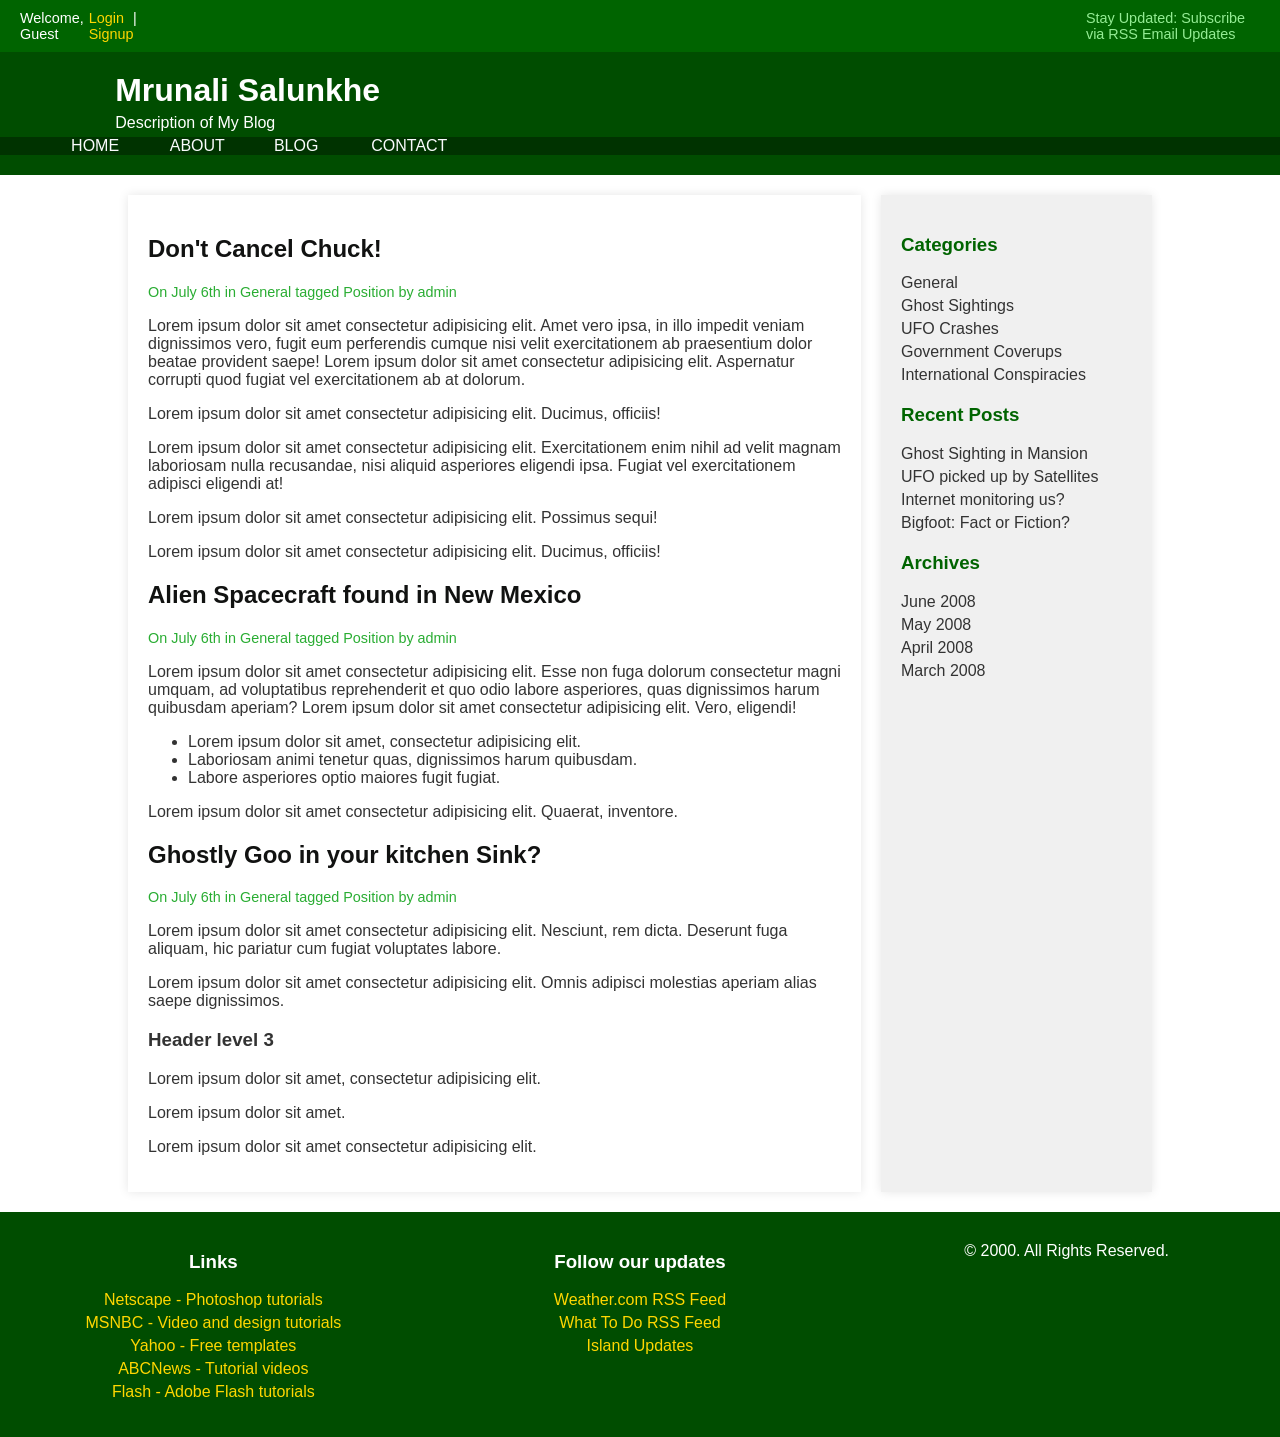
<file: tasks/static/index.html>
<!DOCTYPE html>
<html lang="en">
<head>
    <meta charset="UTF-8">
    <meta name="viewport" content="width=device-width, initial-scale=1.0">
    <title>Mrunali Salunkhe</title>
    <link rel="stylesheet" href="style.css">
</head>
<body>
    <div class="header">
        <span class="welcome-message">Welcome, Guest</span>
        <span class="login"><a href="#">Login</a> | <a href="#">Signup</a></span>
        <a href="#" class="subscribe">Stay Updated: Subscribe via RSS Email Updates</a>
    </div>
    <div class="main">
        <header>
            <h1>Mrunali Salunkhe</h1>
            <p>Description of My Blog</p>
            <nav>
                <ul>
                    <li ><a href="#">     HOME</a></li>
                    <li><a href="#">      ABOUT</a></li>
                    <li><a href="#">      BLOG</a></li>
                    <li><a href="#">      CONTACT</a></li>
                    
                </ul>
            </nav>
        </header>
        <div class="content">
            <article>
                <h2>Don't Cancel Chuck!</h2>
                <p><span class="date">On July 6th in General tagged Position by admin</span></p>
                <p>Lorem ipsum dolor sit amet consectetur adipisicing elit. Amet vero ipsa, in illo impedit veniam dignissimos vero, fugit eum perferendis cumque nisi velit exercitationem ab praesentium dolor beatae provident saepe! Lorem ipsum dolor sit amet consectetur adipisicing elit. Aspernatur corrupti quod fugiat vel exercitationem ab at dolorum.</p>
                <p>Lorem ipsum dolor sit amet consectetur adipisicing elit. Ducimus, officiis!</p>
                <p>Lorem ipsum dolor sit amet consectetur adipisicing elit. Exercitationem enim nihil ad velit magnam laboriosam nulla recusandae, nisi aliquid asperiores eligendi ipsa. Fugiat vel exercitationem adipisci eligendi at!</p>
                <p>Lorem ipsum dolor sit amet consectetur adipisicing elit. Possimus sequi!</p>
                <p>Lorem ipsum dolor sit amet consectetur adipisicing elit. Ducimus, officiis!</p>

                <h2>Alien Spacecraft found in New Mexico</h2>
                <p><span class="date">On July 6th in General tagged Position by admin</span></p>
                <p>Lorem ipsum dolor sit amet consectetur adipisicing elit. Esse non fuga dolorum consectetur magni umquam, ad voluptatibus reprehenderit et quo odio labore asperiores, quas dignissimos harum quibusdam aperiam? Lorem ipsum dolor sit amet consectetur adipisicing elit. Vero, eligendi!</p>
                <ul>
                    <li>Lorem ipsum dolor sit amet, consectetur adipisicing elit.</li>
                    <li>Laboriosam animi tenetur quas, dignissimos harum quibusdam.</li>
                    <li>Labore asperiores optio maiores fugit fugiat.</li>
                </ul>
                <p>Lorem ipsum dolor sit amet consectetur adipisicing elit. Quaerat, inventore.</p>

                <h2>Ghostly Goo in your kitchen Sink?</h2>
                <p><span class="date">On July 6th in General tagged Position by admin</span></p>
                <p>Lorem ipsum dolor sit amet consectetur adipisicing elit. Nesciunt, rem dicta. Deserunt fuga aliquam, hic pariatur cum fugiat voluptates labore.</p>
                <p>Lorem ipsum dolor sit amet consectetur adipisicing elit. Omnis adipisci molestias aperiam alias saepe dignissimos.</p>

                <h3>Header level 3</h3>
                <p>Lorem ipsum dolor sit amet, consectetur adipisicing elit.</p>
                <p>Lorem ipsum dolor sit amet.</p>
                <p>Lorem ipsum dolor sit amet consectetur adipisicing elit.</p>
            </article>
            <aside>
                <div class="sidebar-section">
                    <h3>Categories</h3>
                    <ul>
                        <li>General</li>
                        <li>Ghost Sightings</li>
                        <li>UFO Crashes</li>
                        <li>Government Coverups</li>
                        <li>International Conspiracies</li>
                    </ul>
                </div>
                <div class="sidebar-section">
                    <h3>Recent Posts</h3>
                    <ul>
                        <li>Ghost Sighting in Mansion</li>
                        <li>UFO picked up by Satellites</li>
                        <li>Internet monitoring us?</li>
                        <li>Bigfoot: Fact or Fiction?</li>
                    </ul>
                </div>
                <div class="sidebar-section">
                    <h3>Archives</h3>
                    <ul>
                        <li>June 2008</li>
                        <li>May 2008</li>
                        <li>April 2008</li>
                        <li>March 2008</li>
                    </ul>
                </div>
            </aside>
        </div>
    </div>
    <footer>
        <div class="footer-section">
            <h3>Links</h3>
            <ul>
                <li><a href="#">Netscape - Photoshop tutorials</a></li>
                <li><a href="#">MSNBC - Video and design tutorials</a></li>
                <li><a href="#">Yahoo - Free templates</a></li>
                <li><a href="#">ABCNews - Tutorial videos</a></li>
                <li><a href="#">Flash - Adobe Flash tutorials</a></li>
            </ul>
        </div>
        <div class="footer-section">
            <h3>Follow our updates</h3>
            <ul>
                <li><a href="#">Weather.com RSS Feed</a></li>
                <li><a href="#">What To Do RSS Feed</a></li>
                <li><a href="#">Island Updates</a></li>
            </ul>
        </div>
        <div class="footer-section">
            <p>&copy; 2000. All Rights Reserved.</p>
        </div>
    </footer>
</body>
</html>
</file>
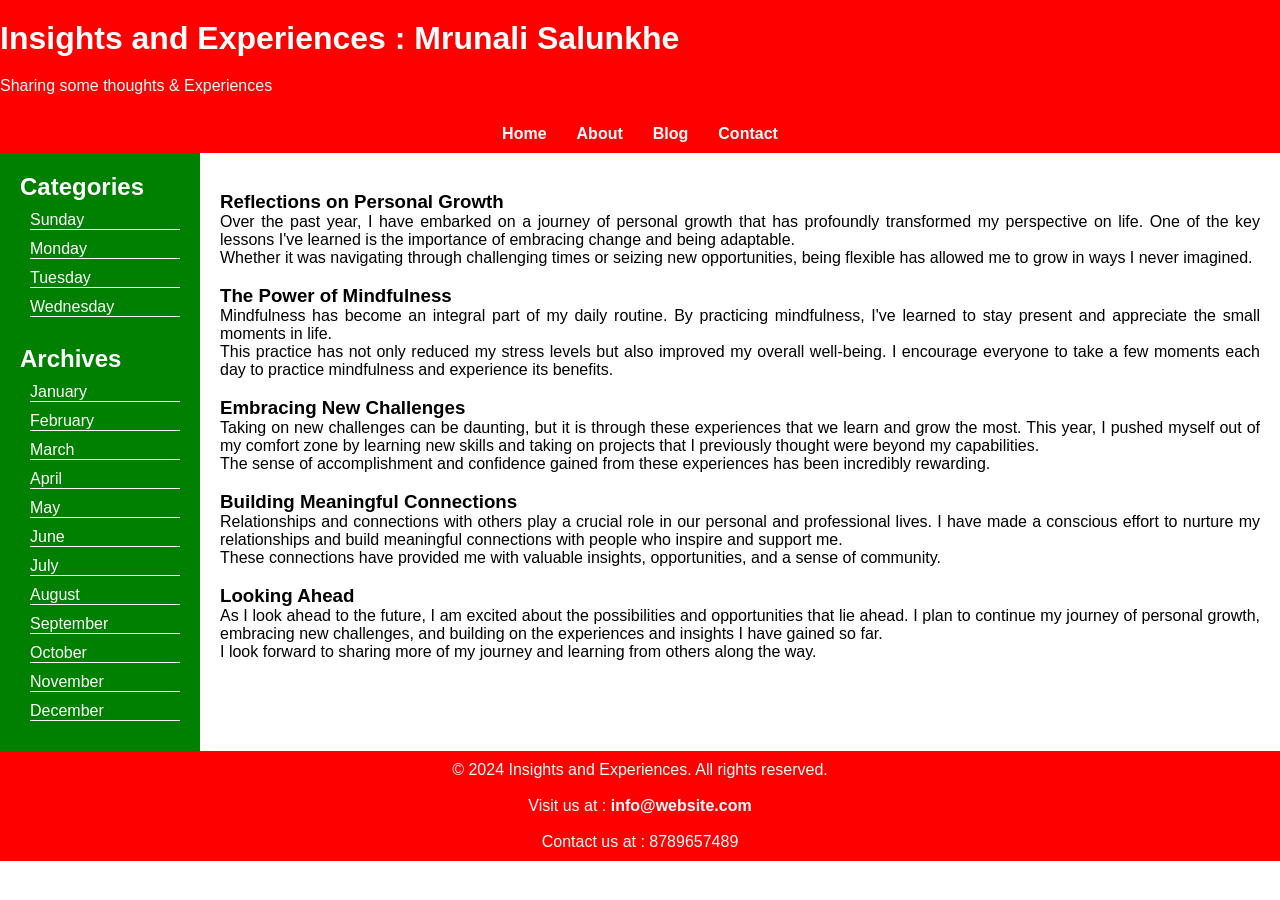
<file: tasks/staticsecond/index.html>
<!DOCTYPE html>
<html lang="en">
<head>
    <meta charset="UTF-8">
    <meta name="viewport" content="width=device-width, initial-scale=1.0">
    <title>Webpage Title</title>
    <link rel="stylesheet" href="style.css">
</head>
<body>
    <header>
        <div class="header-content">
            <h1>Insights and Experiences : Mrunali Salunkhe</h1>
            <p>Sharing some thoughts & Experiences</p>
        </div>
    </header>
    <nav>
        <ul>
            <li><a href="#">Home</a></li>
            <li><a href="#">About</a></li>
            <li><a href="#">Blog</a></li>
            <li><a href="#">Contact</a></li>
        </ul>
    </nav>
    <main>
        <div class="sidebar">
            <h2>Categories</h2>
            <ul>
                <li>Sunday</li>
                <li>Monday</li>
                <li>Tuesday</li>
                <li>Wednesday</li>
            </ul><br>
            <h2>Archives</h2>
            <ul>
                <li>January</li>
                <li>February</li>
                <li>March</li>
                <li>April</li>
                <li>May</li>
                <li>June</li>
                <li>July</li>
                <li>August</li>
                <li>September</li>
                <li>October</li>
                <li>November</li>
                <li>December</li>
            </ul>
        </div>
        <div class="content"><br>
            <h3><b>Reflections on Personal Growth</b></h3>
            <p>Over the past year, I have embarked on a journey of personal growth that has profoundly transformed my perspective on life. One of the key lessons I've learned is the importance of embracing change and being adaptable.</p>
            <p>Whether it was navigating through challenging times or seizing new opportunities, being flexible has allowed me to grow in ways I never imagined.</p>
<br>
            <h3><b>The Power of Mindfulness</b></h3>
            <p>Mindfulness has become an integral part of my daily routine. By practicing mindfulness, I've learned to stay present and appreciate the small moments in life.</p>
            <p>This practice has not only reduced my stress levels but also improved my overall well-being. I encourage everyone to take a few moments each day to practice mindfulness and experience its benefits.</p>
<br>
            <h3><b>Embracing New Challenges</b></h3>
            <p>Taking on new challenges can be daunting, but it is through these experiences that we learn and grow the most. This year, I pushed myself out of my comfort zone by learning new skills and taking on projects that I previously thought were beyond my capabilities.</p>
            <p>The sense of accomplishment and confidence gained from these experiences has been incredibly rewarding.</p>
<br>
            <h3><b>Building Meaningful Connections</b></h3>
            <p>Relationships and connections with others play a crucial role in our personal and professional lives. I have made a conscious effort to nurture my relationships and build meaningful connections with people who inspire and support me.</p>
            <p>These connections have provided me with valuable insights, opportunities, and a sense of community.</p>
<br>
            <h3><b>Looking Ahead</b></h3>
            <p>As I look ahead to the future, I am excited about the possibilities and opportunities that lie ahead. I plan to continue my journey of personal growth, embracing new challenges, and building on the experiences and insights I have gained so far.</p>
            <p>I look forward to sharing more of my journey and learning from others along the way.</p>
        </div>
    </main>
    <footer>
        <p>&copy; 2024 Insights and Experiences. All rights reserved.</p><br>
        <p>Visit us at : <a href="mailto:info@website.com">info@website.com</a></p><br>
        <p>Contact us at : 8789657489</p>
    </footer>
</body>
</html>
</file>
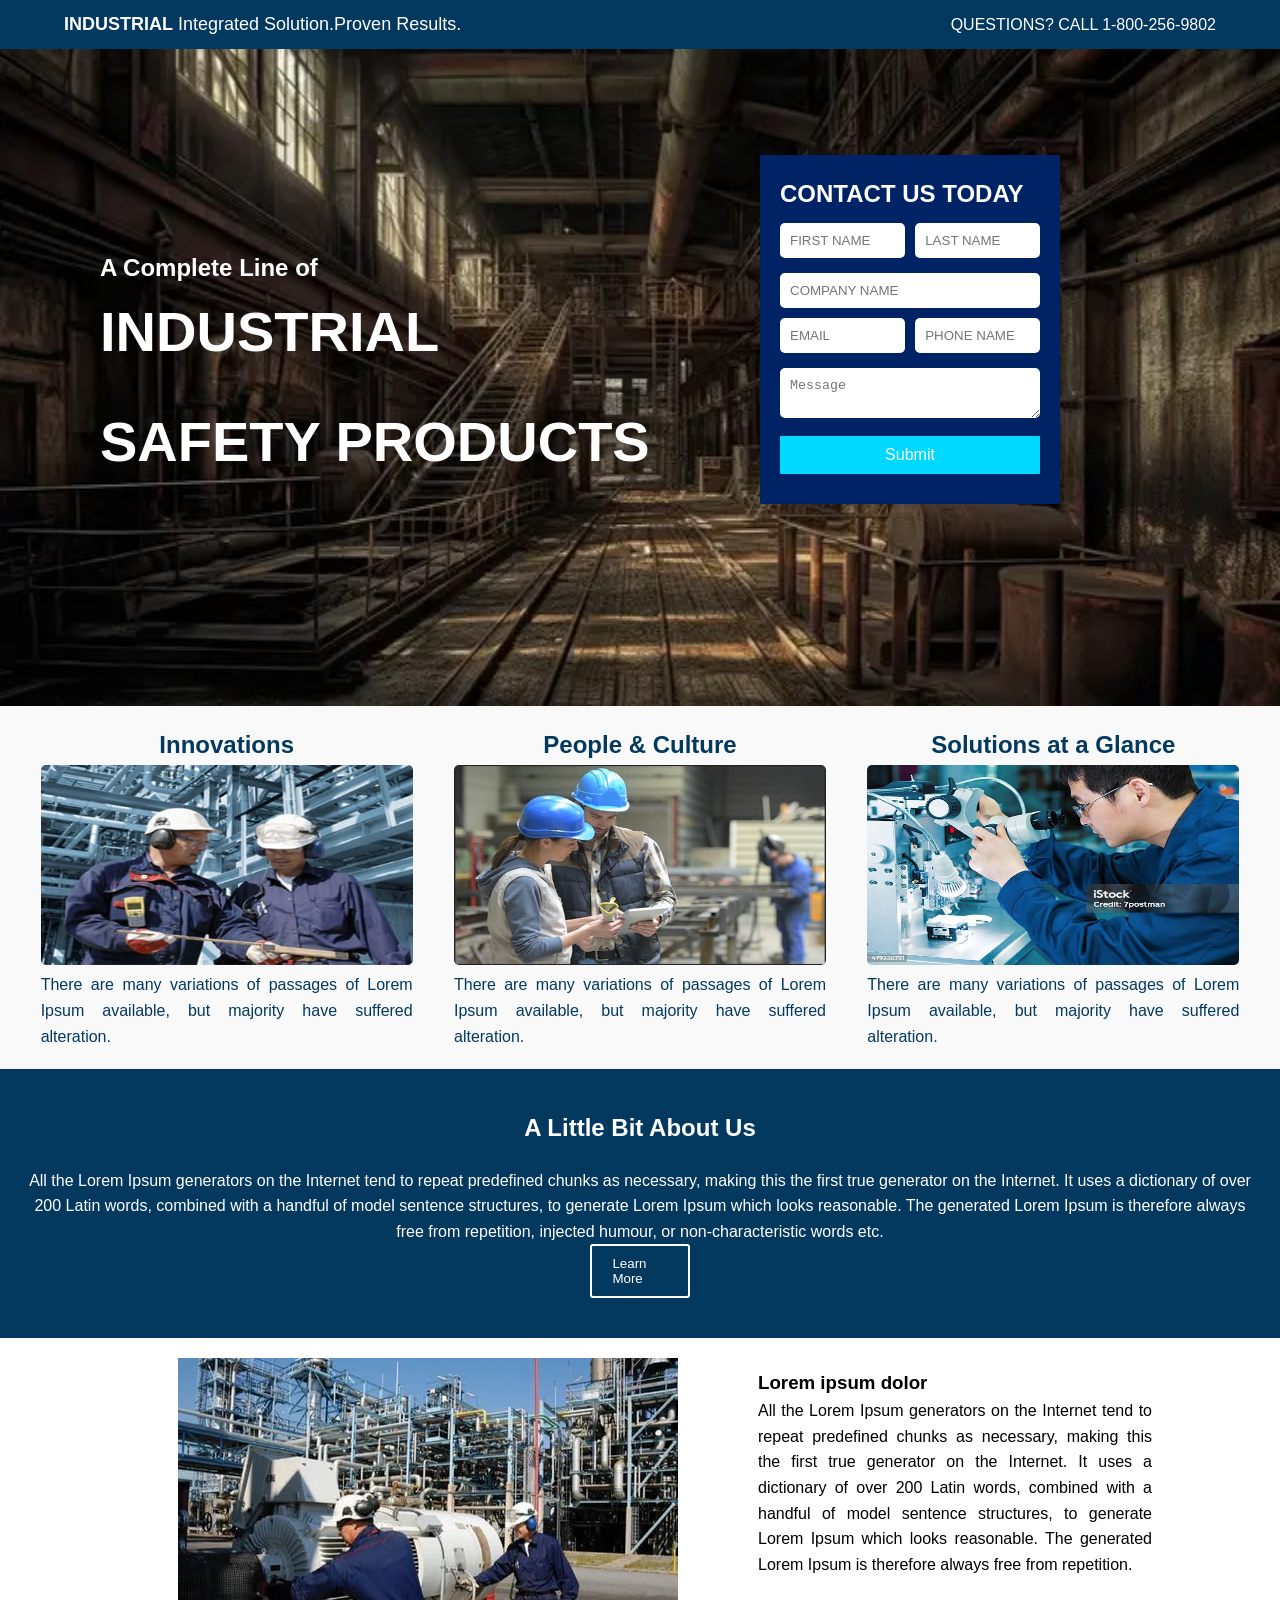
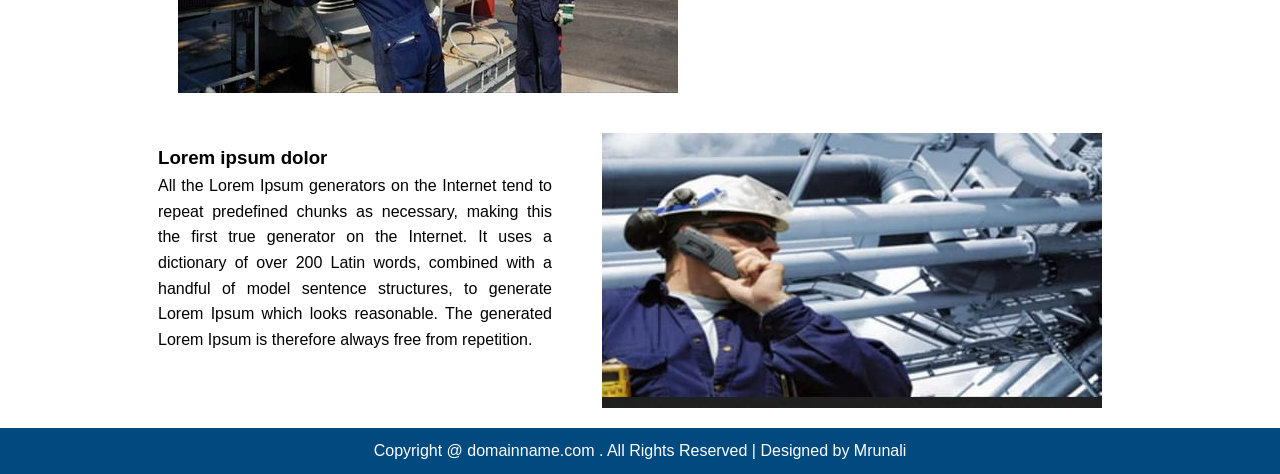
<file: tasks/staticthird/index.html>
<!DOCTYPE html>
<html lang="en">
<head>
    <meta charset="UTF-8">
    <meta name="viewport" content="width=device-width, initial-scale=1.0">
    <title>Document</title>
    <link rel="stylesheet" href="style.css">
    <script type="text/javascript" src="https://cdn.emailjs.com/dist/email.min.js"></script>
    <script type="text/javascript">
        (function(){
            emailjs.init("ZmzCk5VrkqHFeUwNP"); // Replace 'YOUR_USER_ID' with your actual user ID from EmailJS
        })();
    </script>
</head>
<body>
    <header>
        <div class="header-container">
            <p style="font-size: large;"><b>INDUSTRIAL</b> Integrated Solution.Proven Results.</p>
            <div class="contact-info">QUESTIONS? CALL 1-800-256-9802</div>
        </div>
    </header>

    <section class="industry">
        <h2>A Complete Line of </h2>
        <h1><b>INDUSTRIAL</b></h1>
        <h1>SAFETY PRODUCTS</h1>
        <div class="contact-form">
            <h2>CONTACT US TODAY</h2>
            <form id="contact-form">
                <div class="form-row">
                    <input type="text" placeholder="FIRST NAME" id="first-name" required>
                    <input type="text" placeholder="LAST NAME" id="last-name" required>
                </div>
                <input type="text" placeholder="COMPANY NAME" id="company-name" required>
                <div class="form-row">
                    <input type="email" placeholder="EMAIL" id="email" required>
                    <input type="text" placeholder="PHONE NAME" id="phone" required>
                </div>
                <textarea placeholder="Message" id="message"></textarea>
                <input type="hidden" id="token">
                <button type="submit">Submit</button>
            </form>
        </div>
    </section>

    <section class="features">
        <div class="feature">
            <h2>Innovations</h2>
            <img src="iii1.jpeg" alt="Innovations" height="200">
            
            <p>There are many variations of passages of Lorem Ipsum available, but majority have suffered alteration.</p>
        </div>
        <div class="feature">
            <h2>People & Culture</h2>
            <img src="ii2.jpeg" alt="People & Culture" height="200">
            
            <p>There are many variations of passages of Lorem Ipsum available, but majority have suffered alteration.</p>
        </div>
        <div class="feature">
            <h2>Solutions at a Glance</h2>
            <img src="ii3.jpeg" alt="Solutions at a Glance" height="200">
            
            <p>There are many variations of passages of Lorem Ipsum available, but majority have suffered alteration.</p>
        </div>
    </section>

    <section class="about-us">
        <h2>A Little Bit About Us</h2>
        <p>All the Lorem Ipsum generators on the Internet tend to repeat predefined chunks as necessary, making this the first true generator on the Internet. It uses a dictionary of over 200 Latin words, combined with a handful of model sentence structures, to generate Lorem Ipsum which looks reasonable. The generated Lorem Ipsum is therefore always free from repetition, injected humour, or non-characteristic words etc.</p>
        <button><span>Learn More</span></button>
    </section>

    <section class="articles">
        <div class="article article-left">
            <img src="ii4.jpeg" alt="Article 1">
            <div class="article-text">
                <h3>Lorem ipsum dolor</h3>
                <p>All the Lorem Ipsum generators on the Internet tend to repeat predefined chunks as necessary, making this the first true generator on the Internet. It uses a dictionary of over 200 Latin words, combined with a handful of model sentence structures, to generate Lorem Ipsum which looks reasonable. The generated Lorem Ipsum is therefore always free from repetition.</p>
            </div>
        </div>
    </section>
    
    <section class="articles">
        <div class="article article-right">
            <img src="ii5.jpeg" alt="Article 2">
            <div class="article-text">
                <h3>Lorem ipsum dolor</h3>
                <p>All the Lorem Ipsum generators on the Internet tend to repeat predefined chunks as necessary, making this the first true generator on the Internet. It uses a dictionary of over 200 Latin words, combined with a handful of model sentence structures, to generate Lorem Ipsum which looks reasonable. The generated Lorem Ipsum is therefore always free from repetition.</p>
            </div>
        </div>
    </section>
    
    
    

    <footer>
        <p>Copyright @ domainname.com . All Rights Reserved | Designed by Mrunali</p>
    </footer>

    
    <script src="script.js"></script>
</body>
</html>
</file>
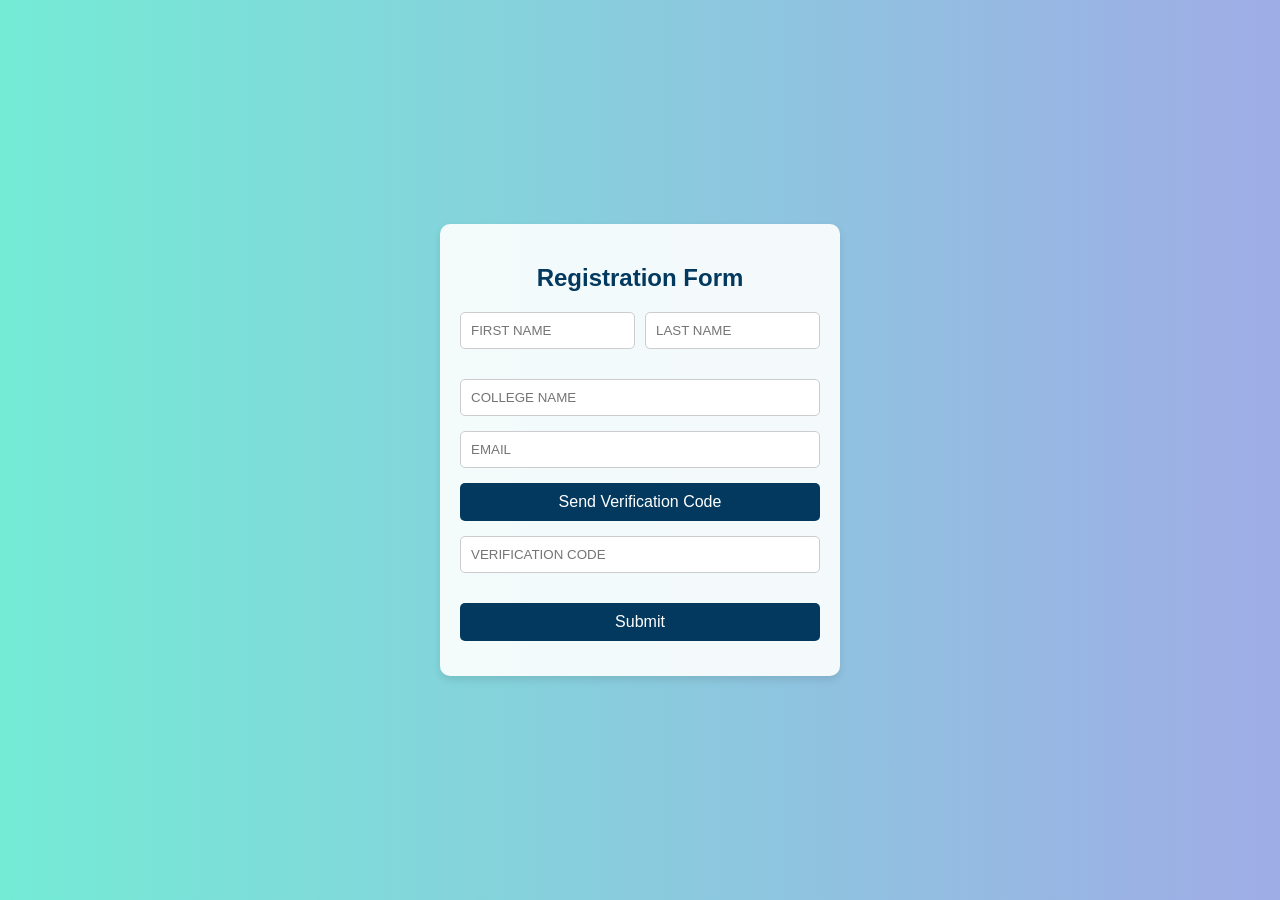
<file: tasks/verification/index.html>
<!DOCTYPE html>
<html lang="en">
<head>
    <meta charset="UTF-8">
    <meta name="viewport" content="width=device-width, initial-scale=1.0">
    <title>Student Registration with Email Verification</title>
    <link rel="stylesheet" href="style.css">
    <script type="text/javascript" src="https://cdn.emailjs.com/dist/email.min.js"></script>
    <script type="text/javascript">
        (function(){
            emailjs.init("ZmzCk5VrkqHFeUwNP"); // Replace 'YOUR_USER_ID' with your actual user ID from EmailJS
        })();
    </script>
</head>
<body>
   

    <section class="registration">
        <h2></h2>
        <div class="registration-form">
            <h2>Registration Form</h2>
            <form id="registration-form">
                <div class="form-row">
                    <input type="text" placeholder="FIRST NAME" id="first-name" required>
                    <input type="text" placeholder="LAST NAME" id="last-name" required>
                </div>
                <input type="text" placeholder="COLLEGE NAME" id="college-name" required>
                <input type="email" placeholder="EMAIL" id="email" required>
                <button type="button" id="send-code-button">Send Verification Code</button>
                <div class="form-row">
                    <input type="text" placeholder="VERIFICATION CODE" id="verification-code" required>
                </div>
                <button type="submit">Submit</button>
            </form>
        </div>

        <div class="success-message" style="display:none;">
            <h2>Registration Successfully done..</h2>
            <p>Your email has been verified!</p>
        </div>
    </section>

   

    <script src="script.js"></script>
</body>
</html>
</file>
<file: tasks/static/style.css>
body {
    font-family: Arial, sans-serif;
    margin: 0;
    padding: 0;
    background-color: #ffffff;
    color: #333333;
}

.header {
    background-color: #006400;
    color: white;
    display: flex;
    justify-content: space-between;
    padding: 10px 20px;
    font-size: 0.9em;
    align-items: center;
}

.header .welcome-message {
    flex-grow: 1;
}

.header .login {
    margin-right: 940px;
}

.header .login a {
    color: #ffd700;
    text-decoration: none;
    margin: 0 5px;
}

.header .login a:hover {
    text-decoration: underline;
}

.header a.subscribe {
    color: #94ec94;
    text-decoration: none;
}

.header a.subscribe:hover {
    text-decoration: underline;
}

.main {
    display: flex;
    flex-direction: column;
    align-items: center;
}

header {
    text-align: left;
    background-color: #004d00;
    color: white;
    padding: 20px 0;
    width: 100%;
    margin-left: 0%;
    text-indent: 9%;
}

header h1 {
    margin: 0;
}

header p {
    margin: 5px 0;

}

header nav ul {
    list-style: none;
    padding: 20;
    display: flex;
    justify-content: left;
    background-color: #003300;
    margin: 0;
    text-align: left;
    text-indent: 9%;
    content: normal;
    word-spacing: 10%;
    nav-index: initial;
}

header nav ul li {
    margin: 0 15px;
    
}

header nav ul li a {
    color: rgb(250, 252, 253);
    text-decoration: none;
    padding: 10px;
    text-align: left;
    text-indent: 9%;
}

header nav ul li a:hover {
    background-color: #005000;
    border-radius: 5px;
    text-align: left;
    text-indent: 9%;
}

.content {
    display: flex;
    width: 80%;
    margin: 20px 0;
    
}

article {
    flex: 3;
    padding: 20px;
    background-color: white;
    margin-right: 20px;
    box-shadow: 0 0 10px rgba(0, 0, 0, 0.1);
}

article h2 {
    color: #111211;
}

article .date {
    font-size: 0.9em;
    color: #2aad33;
}

aside {
    flex: 1;
    background-color: #f0f0f0;
    padding: 20px;
    box-shadow: 0 0 10px rgba(0, 0, 0, 0.1);
}

.sidebar-section {
    margin-bottom: 20px;
}

.sidebar-section h3 {
    color: #006400;
}

.sidebar-section ul {
    list-style: none;
    padding: 0;
}

.sidebar-section ul li {
    margin: 5px 0;
    color: #333333;
}

footer {
    background-color: #004d00;
    color: white;
    text-align: center;
    padding: 20px 0;
    display: flex;
    justify-content: space-around;
    width: 100%;
}

.footer-section {
    width: 20%;
}

.footer-section ul {
    list-style: none;
    padding: 0;
}

.footer-section ul li {
    margin: 5px 0;
}

.footer-section ul li a {
    color: #ffd700;
    text-decoration: none;
}

.footer-section ul li a:hover {
    text-decoration: underline;
}

.footer-section p {
    margin: 10px 0 0;
}
.date p{
    -webkit-text-fill-color: #006400;
}
</file>
<file: tasks/staticsecond/style.css>
* {
    margin: 0;
    padding: 0;
    box-sizing: border-box;
}

body {
    font-family: Arial, sans-serif;
}

header {
    background-color: red;
    color: white;
    text-align: left;
    padding: 20px 0;
     white-space-collapse: 10px;  
      
}

.header-content h1 {
    margin-bottom: 20px;
    text-decoration-color: black;
}


nav {
    background-color: red;
   
}

nav ul {
    list-style: none;
    display: flex;
    justify-content: center;
    padding: 10px 0;
}

nav ul li {
    margin: 0 15px;
}

nav ul li a {
    color: white;
    text-decoration: none;
    font-weight: bold;
}

nav ul li a:hover {
    text-decoration: underline;
}

main {
    display: flex;
    
}

.sidebar {
    background-color: green;
    color: white;
    padding: 20px;
    width: 200px;
   column-gap: 0cap;
   border-bottom: 0cap;
}

.sidebar h2 {
    margin-bottom: 10px;
}

.sidebar ul {
    list-style-type: none;
    padding-left: 10px;
}

.sidebar ul li {
    margin-bottom: 10px;
    border-bottom: 1px solid white;
}

.content {
    flex: 1;
    padding: 20px;
    text-align: justify;
}

footer {
    background-color: red;
    color: white;
    text-align: center;
    padding: 10px 0;
    
}

footer a {
    color: white;
    text-decoration: none;
    font-weight: bold;
}

footer a:hover {
    text-decoration: underline;
}
</file>
<file: tasks/staticthird/style.css>
/* Reset some default browser styles */
* {
    margin: 0;
    padding: 0;
    box-sizing: border-box;
}

body {
    font-family: Arial, sans-serif;
    line-height: 1.6;
}

header {
    background: #03395f;
    color: #fff;
    padding: 10px 0;
}

.header-container {
    display: flex;
    justify-content: space-between;
    align-items: center;
    width: 90%;
    margin: 0 auto;
}

.header-container .logo {
    font-size: 24px;
    font-weight: bold;
    text-align: left;
}


.header-container .contact-info {
    font-size: 16px;
}

.industry {
    background: url('i5.jpg') no-repeat center center/cover;
    color: #fff;
    text-align: left;
    padding: 200px 100px;
}


.industry h1 {
    font-size: 3.5em;
    margin-bottom: 20px;
}


.contact-form {
    background: #002366;
    padding: 20px;
    margin: 5px auto ;
    max-width: 300px;
    border-radius: 2px;
    margin-right: 20px; 
    position: absolute;
    top: 150px;
    right: 200px;

}

.contact-form h2 {
    
    margin-bottom: 10px;
}

.contact-form .form-row{
    display: flex;
    justify-content: space-between;
    margin-bottom: 5px;
}

.contact-form .form-row input{
    width: 48%;
}
.contact-form input,
.contact-form textarea,
.contact-form button {
    width: 100%;
    padding: 10px;
    margin-bottom: 10px;
    border: none;
    border-radius: 5px;
}

.contact-form button {
     padding: 10px;
    background: rgb(0, 217, 255);
    color: #fff;
    border: none;
    border-radius: 1px;
    cursor: pointer;
    font-size: 1em;
}
  

.content {
    padding: 20px;
    text-align: center;
}

.content-row {
    display: flex;
    justify-content: space-around;
}

.content-box {
    flex: 1;
    margin: 10px;
    padding: 20px;
    background: #f4f4f4;
    border-radius: 5px;
    right: 50px;
}

.features {
    display: flex;
    justify-content: space-around;
    padding: 20px;
    background: #f9f9f9;
}

.features .feature {
    text-align: center;
    width: 30%;
}

.features .feature img {
    width: 100%;
    border-radius: 5px;
}

.features .feature p {
    color:#03395f; 
    text-align: justify;
}

.features .feature h2 {
    color: #03395f;
}

.about-us {
    background: #03395f;
    color: #fff;
    text-align: center;
    padding: 40px 20px;
    min-width: 100%;
   
}

.about-us h2 {
    margin-bottom: 20px;
}

.about-us button {
    background: #03395f; 
    color: #fff;
    padding: 10px 20px;
    border: 2px solid #fff; 
    border-radius: 3px;
    cursor: pointer;
    text-align: center; 
    width: 8%; 
    box-sizing: border-box; 
}

.about-us button span {
    display: block; 
    text-align: justify; 
}

.articles {
    display: flex;
    justify-content: center;
    align-items: flex-start;
    margin-top: 20px; 
}

.article {
    display: flex;
    width: 80%; 
    margin-bottom: 20px; 
}

.article-left {
    flex-direction: row; 
}

.article-right {
    flex-direction: row-reverse; 
}

.article img {
    max-width: 100%;
    height: auto;
    margin-right: 50px; 
    margin-left: 50px;
}

.article-text {
    flex: 1;
    margin-left: 30px;
    text-align: justify;
    margin-top: 10px;
}

@media (max-width: 768px) {
    .articles {
        flex-direction: column; 
        align-items: center;
    }

    .article {
        width: 100%;
        flex-direction: column;
    }

    .article img {
        margin-right: 0; 
        margin-bottom: 100px; 
    }
}




footer {
    background: #014a7f;
    color: #fff;
    text-align: center;
    padding: 10px 0;
}
</file>
<file: tasks/verification/style.css>
* {
    margin: 0;
    padding: 0;
    box-sizing: border-box;
}

body {
    font-family: 'Helvetica Neue', sans-serif;
    background: linear-gradient(to right, #74ebd5, #9face6);
    color: #333;
    display: flex;
    justify-content: center;
    align-items: center;
    height: 100vh;
    margin: 0;
}

.registration {
    background: rgba(255, 255, 255, 0.9);
    border-radius: 10px;
    box-shadow: 0 4px 8px rgba(0, 0, 0, 0.1);
    padding: 20px;
    width: 100%;
    max-width: 400px;
}

.registration h2 {
    text-align: center;
    color: #03395f;
    margin-bottom: 20px;
}

.registration-form {
    display: flex;
    flex-direction: column;
}

.form-row {
    display: flex;
    justify-content: space-between;
    gap: 10px;
    margin-bottom: 15px;
}

.form-row input,
.registration-form input,
.registration-form button {
    width: 100%;
    padding: 10px;
    margin-bottom: 15px;
    border: 1px solid #ccc;
    border-radius: 5px;
    transition: border 0.3s;
}

.form-row input:focus,
.registration-form input:focus {
    border-color: #03395f;
    outline: none;
}

.registration-form button {
    background: #03395f;
    color: #fff;
    border: none;
    cursor: pointer;
    font-size: 1em;
    transition: background 0.3s;
}

.registration-form button:hover {
    background: #022946;
}

.success-message {
    background: #e0ffe0;
    color: #2e8b57;
    border: 1px solid #2e8b57;
    padding: 20px;
    border-radius: 10px;
    text-align: center;
    margin-top: 20px;
    display: none;
}

footer {
    background: #014a7f;
    color: #fff;
    text-align: center;
    padding: 10px 0;
    position: fixed;
    bottom: 0;
    width: 100%;
}
</file>
